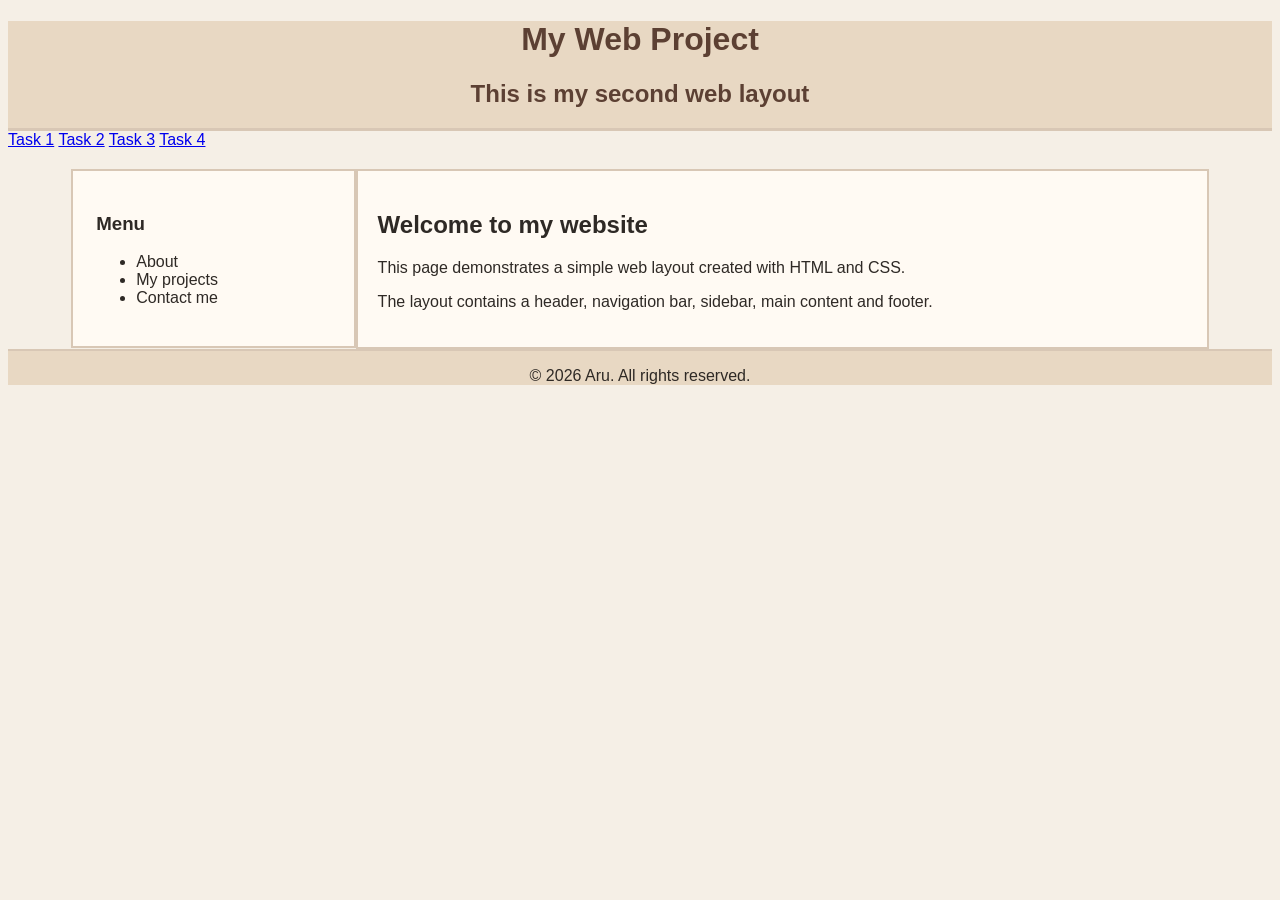
<file: index.html>
<!DOCTYPE html>
<html lang="en">
<head>
    <meta charset="UTF-8">
    <title>Task 2 - Layout</title>
    <link rel="stylesheet" href="styles.css">
</head>
<body>


<header>
    <h1>My Web Project</h1>
    <h2>This is my second web layout</h2>
</header>

<nav>
    <a href="task1/index.html">Task 1</a>
    <a href="index.html">Task 2</a>
    <a href="exercise1/index.html">Task 3</a>
    <a href="task4/index.html">Task 4</a>
</nav>

<div class="container">

    <aside class="sidebar">
        <h3>Menu</h3>

        <ul>
            <li>About</li>
            <li>My projects</li>
            <li>Contact me</li>
        </ul>
    </aside>

    <main class="main-content">
        <h2>Welcome to my website</h2>
        <p>
            This page demonstrates a simple web layout
            created with HTML and CSS.
        </p>
        <p>
            The layout contains a header, navigation bar,
            sidebar, main content and footer.
        </p>
    </main>
</div>
<footer>
    <p>© 2026 Aru. All rights reserved.</p>
</footer>
</body>
</html>
</file>
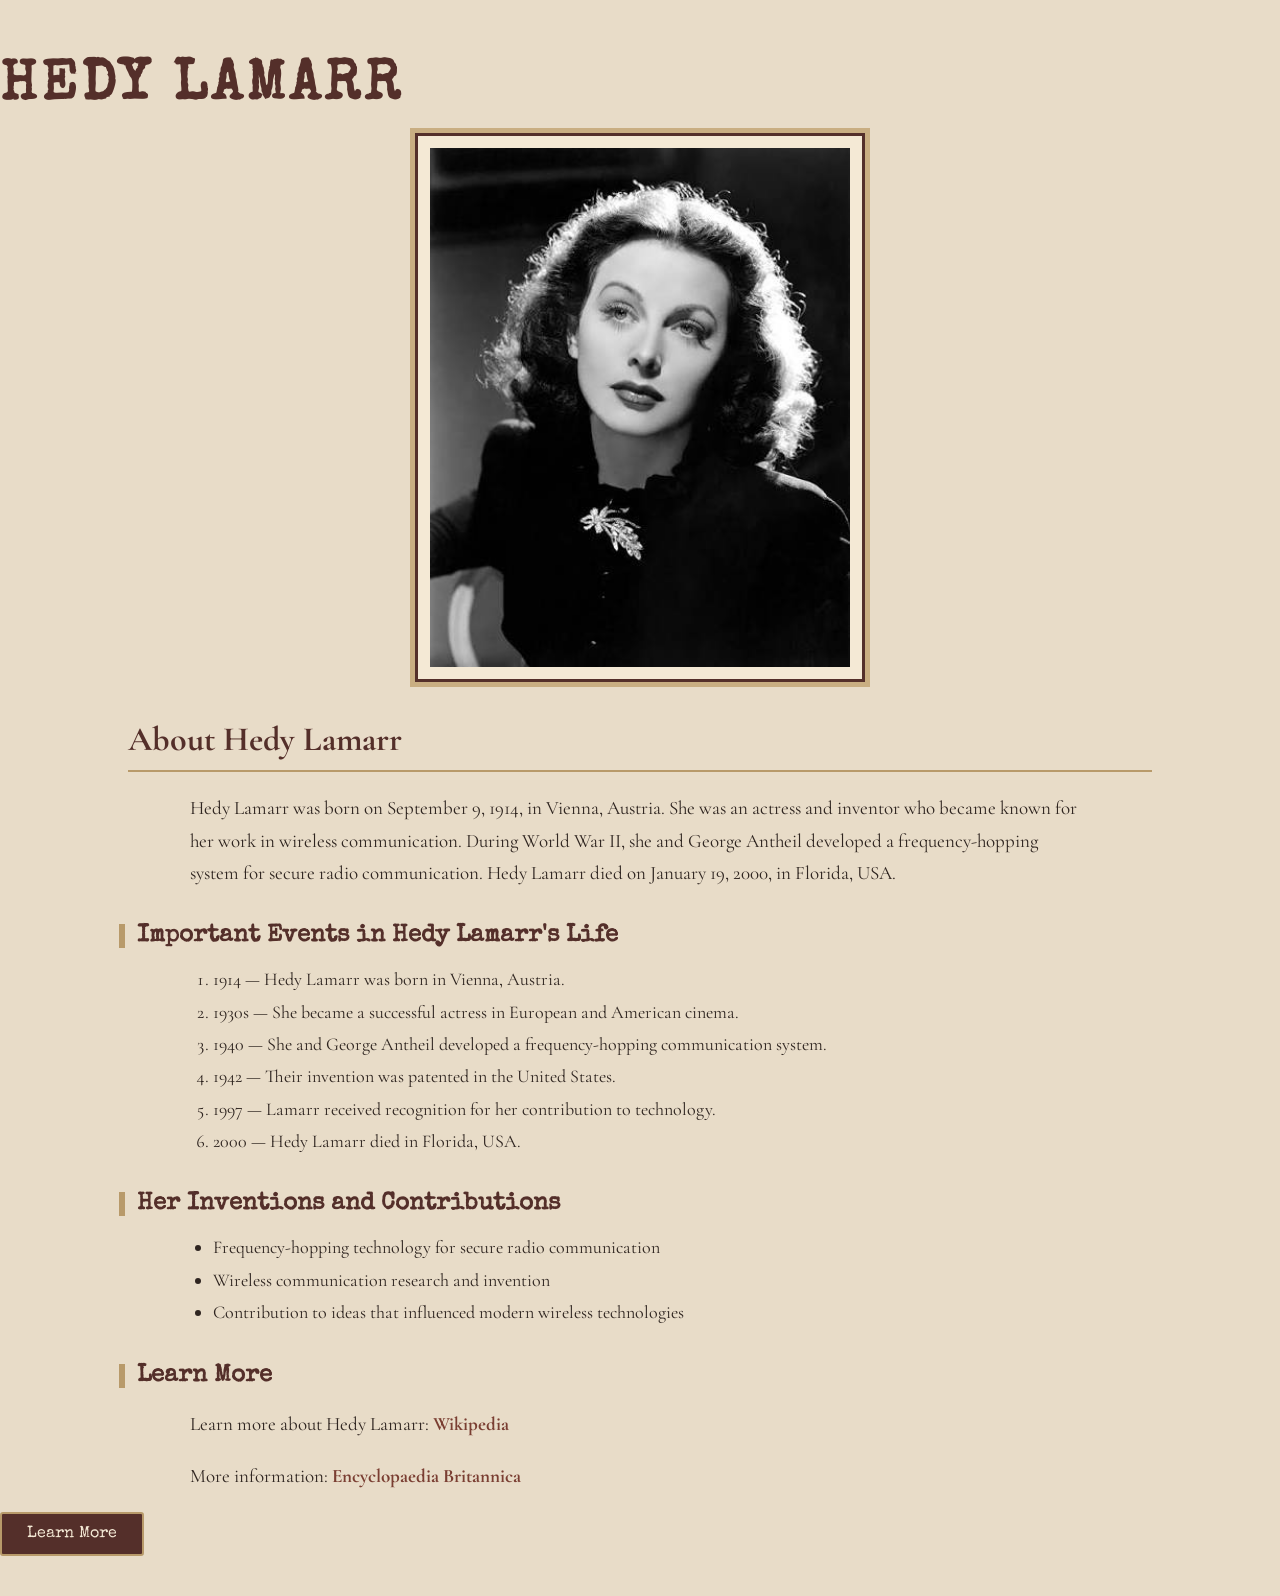
<file: exercise1/index.html>
<!DOCTYPE html>
<html lang="en">
<head>
    <meta charset="UTF-8">
    <title>Hedy Lamarr - Tribute Page</title>

  <link href="https://fonts.googleapis.com/css2?family=Cormorant+Garamond:wght@400;500;600;700&family=Special+Elite&display=swap" rel="stylesheet">

  <link rel="stylesheet" href="styles.css">
</head>
<body>
<h1>Hedy Lamarr</h1>

<img src="Heddy%20Lamarr.jpg" alt="Portrait of Hedy Lamarr">
<h2>About Hedy Lamarr</h2>
<p>Hedy Lamarr was born on September 9, 1914, in Vienna, Austria.
She was an actress and inventor who became known for her work in wireless communication.
    During World War II, she and George Antheil developed a frequency-hopping system for secure radio communication.
Hedy Lamarr died on January 19, 2000, in Florida, USA.</p>

<h3>Important Events in Hedy Lamarr's Life</h3>
<ol>
  <li>1914 — Hedy Lamarr was born in Vienna, Austria.</li>
  <li>1930s — She became a successful actress in European and American cinema.</li>
  <li>1940 — She and George Antheil developed a frequency-hopping communication system.</li>
  <li>1942 — Their invention was patented in the United States.</li>
  <li>1997 — Lamarr received recognition for her contribution to technology.</li>
  <li>2000 — Hedy Lamarr died in Florida, USA.</li>

</ol>
<h3>Her Inventions and Contributions</h3>
<ul>
  <li>Frequency-hopping technology for secure radio communication</li>
  <li>Wireless communication research and invention</li>
  <li>Contribution to ideas that influenced modern wireless technologies</li>
</ul>
<h3>Learn More</h3>
<p>
  Learn more about Hedy Lamarr:
  <a href="https://en.wikipedia.org/wiki/Hedy_Lamarr">Wikipedia</a>
</p>
<p>
  More information:
  <a href="https://www.britannica.com/biography/Hedy-Lamarr">Encyclopaedia Britannica</a>
</p>
<a href="https://en.wikipedia.org/wiki/Hedy_Lamarr">
  <button>Learn More</button>
</a>
</body>
</html>
</file>
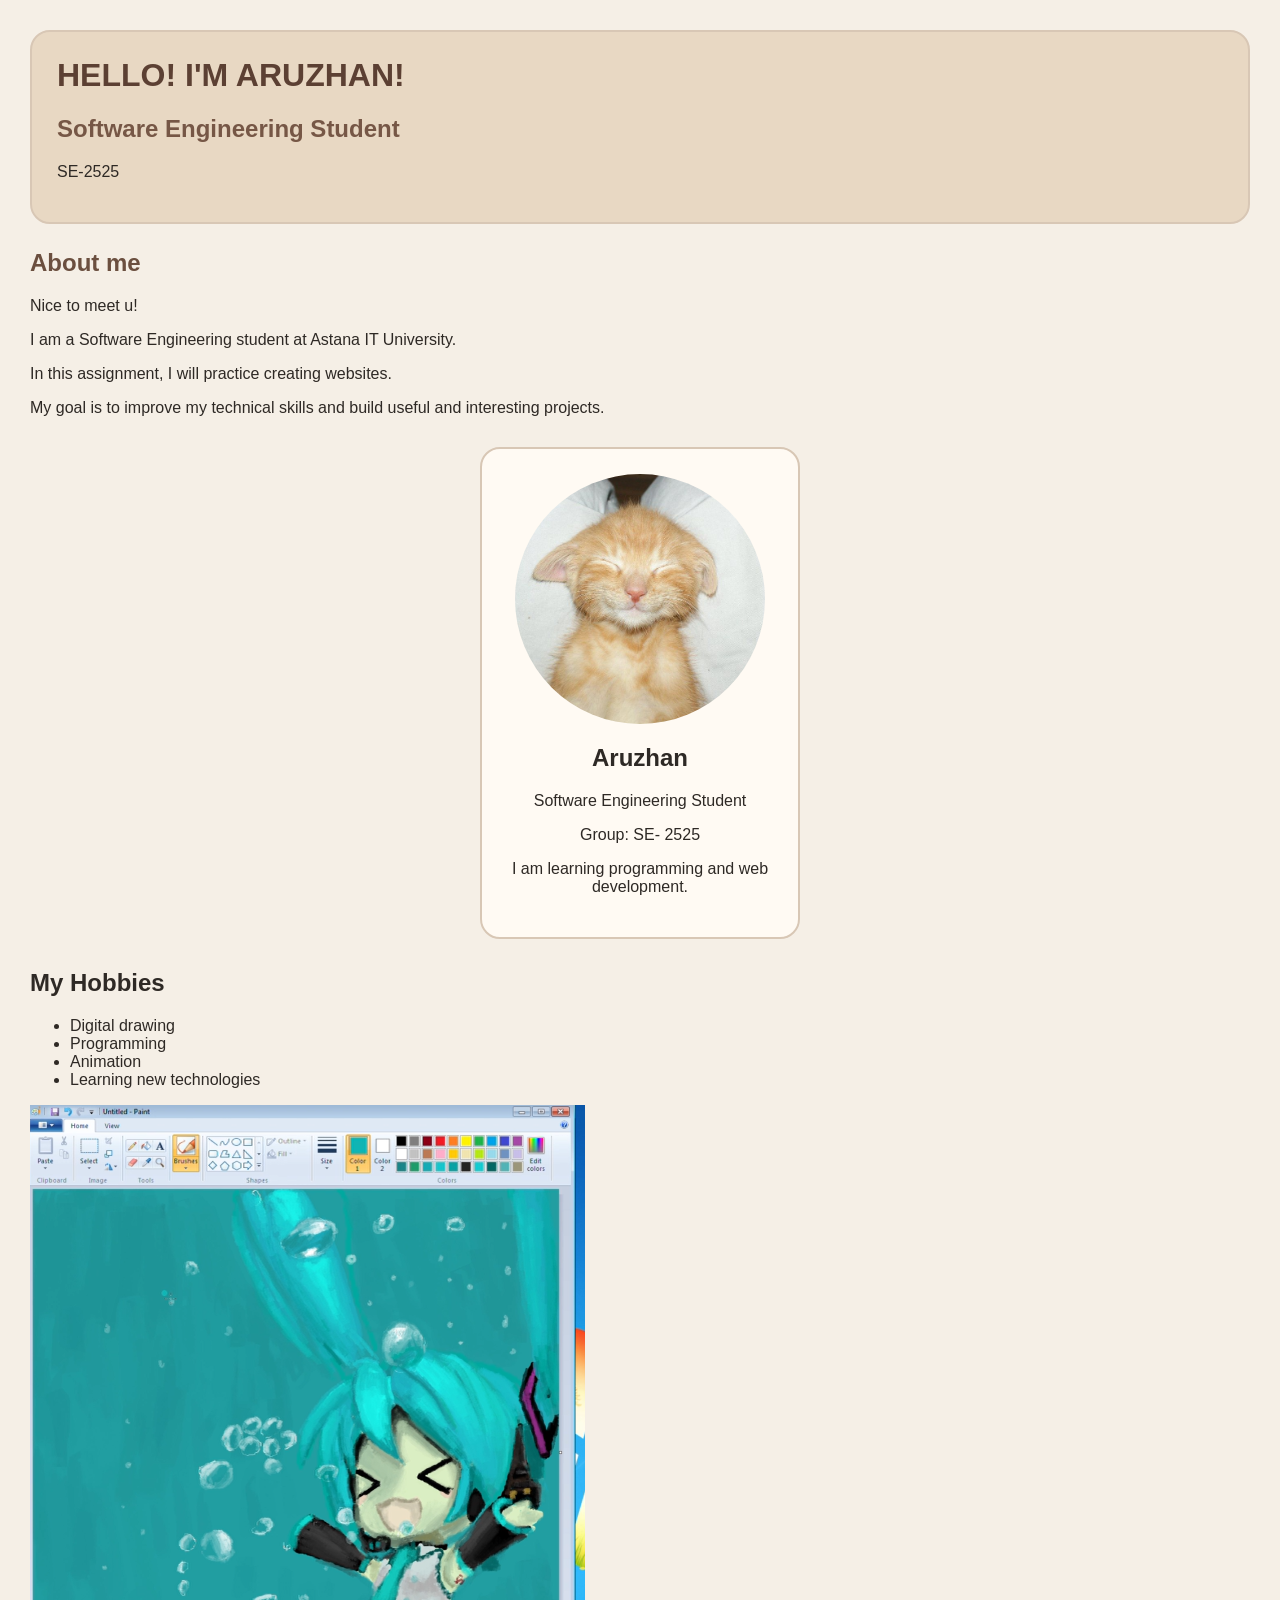
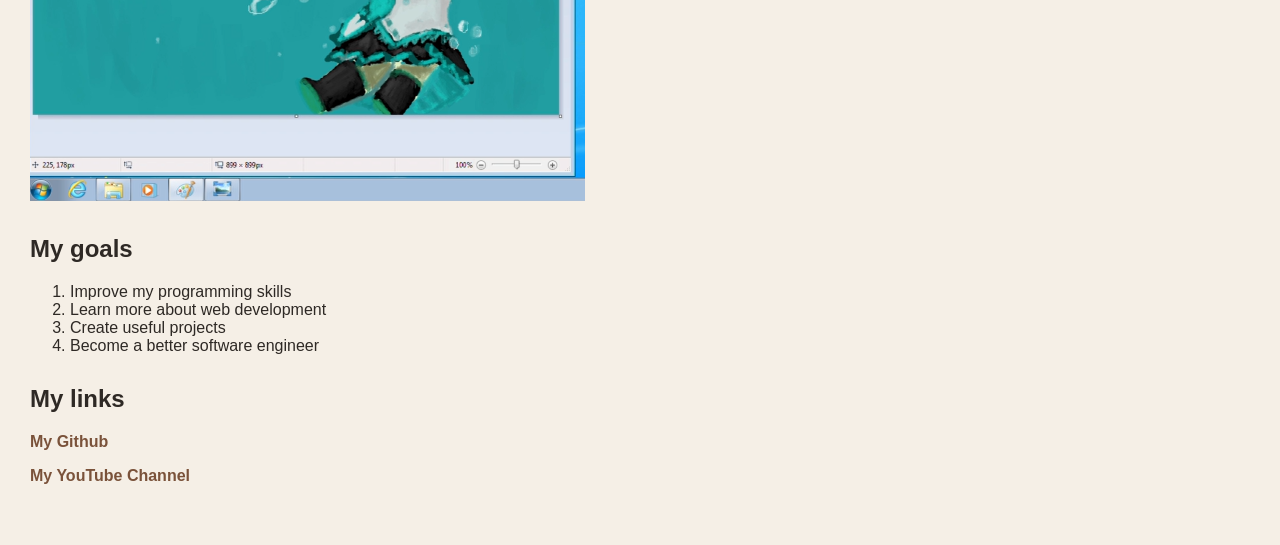
<file: task1/index.html>
<!DOCTYPE html>
<html lang="en">
<head>
    <meta charset="UTF-8">
    <meta name="viewport" content="width=device-width, initial-scale=1.0">
    <title>My PW</title>
    <link rel="stylesheet" type="text/css" href="styles.css">

</head>

<body>
    <header>
<h1>HELLO! I'M ARUZHAN! </h1>
<h2> Software Engineering Student</h2>
<p>SE-2525</p>
    </header>
<section>
    <h2 id="about-title">About me</h2>
    <p>Nice to meet u! </p>
       <p> I am a Software Engineering student at Astana IT University.</p>
        <p> In this assignment, I will practice creating websites.
    </p>
    <p>
        My goal is to improve my technical skills
        and build useful and interesting projects.
    </p>
</section>

<section class="profile-card">

    <img src= "profile.jpg"
         alt="Profile photo"
                                                                                                  alt="Profile photo of me">
    <h2>Aruzhan</h2>
    <p>Software Engineering Student</p>
    <p>Group: SE- 2525</p>
    <p>I am learning programming and web development.</p>
</section>

<section class="hobbies">
    <h2>My Hobbies</h2>
    <ul>
        <li>Digital drawing</li>
        <li>Programming</li>
        <li>Animation</li>
        <li>Learning new technologies</li>

    </ul>

    <img src="draw.png" alt="My drawing process in MS Paint">
</section>

    <section class="goals">
        <h2>My goals</h2>

        <ol>
            <li>Improve my programming skills</li>
            <li>Learn more about web development</li>
            <li>Create useful projects</li>
            <li>Become a better software engineer</li>
        </ol>

    </section>

    <section>
    <h2>My links</h2>
    <p>
        <a href="https://github.com/AruzhM" target="_blank">My Github</a>
    </p>
        <a href=https://www.youtube.com/@Drawithpaint/videos" target="_blank">My YouTube Channel</a>
        </p>
    </section>

</body>
</html>
</file>
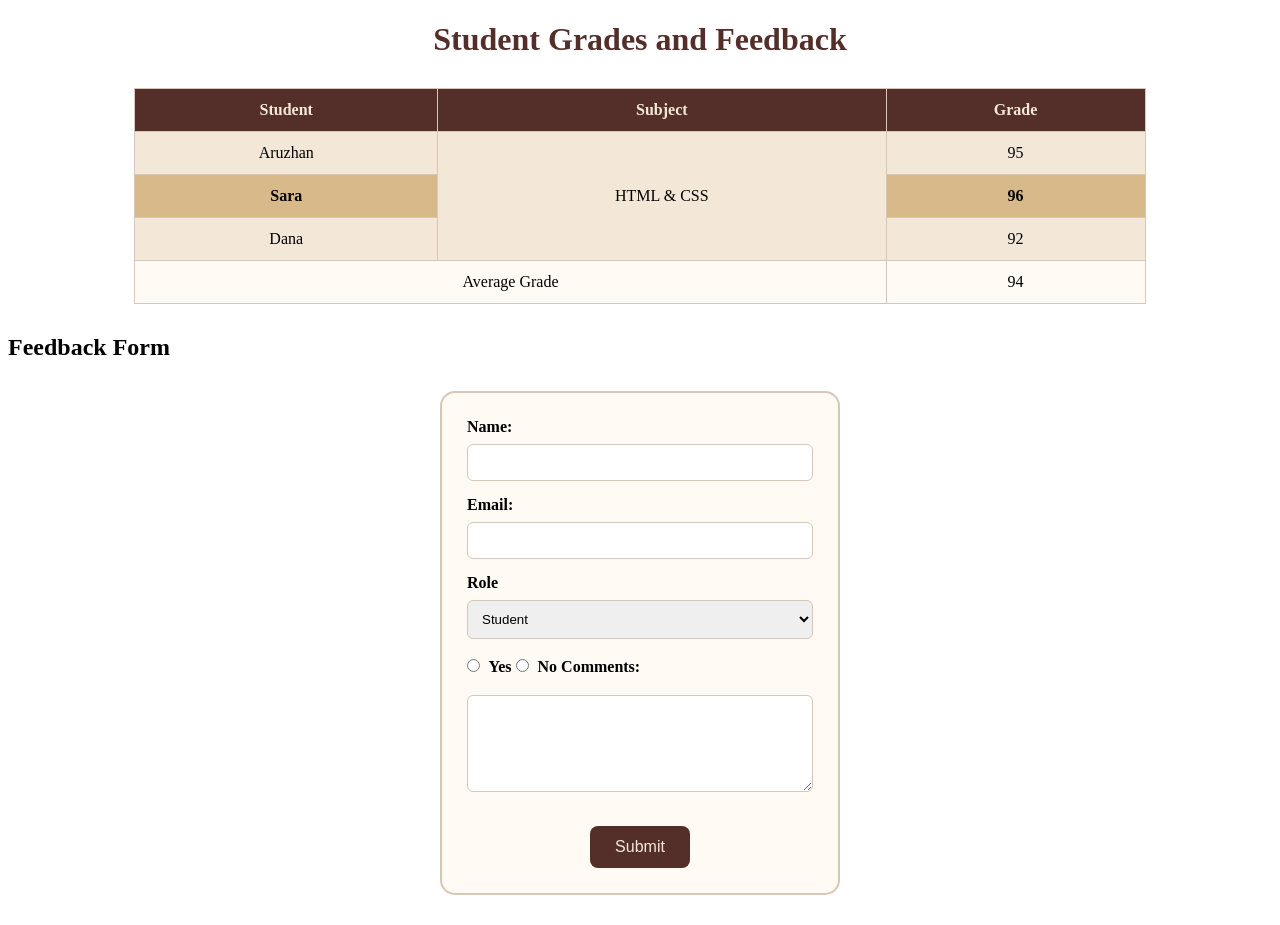
<file: task4/index.html>
<!DOCTYPE html>
<html lang="en">
<head>
    <meta charset="UTF-8">
    <title>Task 4 - Table and Form</title>
    <link rel="stylesheet" href="styles.css">
</head>
<body>
<h1 id="page-title">Student Grades and Feedback</h1>
<table>
    <tr>
        <th>Student</th>
        <th>Subject</th>
        <th>Grade</th>
    </tr>

    <tr>
        <td>Aruzhan</td>
        <td rowspan="3">HTML & CSS</td>
        <td>95</td>
    </tr>

    <tr class="highlight">
        <td>Sara</td>
        <td>96</td>
    </tr>

    <tr>
        <td>Dana</td>
        <td>92</td>
    </tr>
    <tr>
        <td colspan="2">Average Grade</td>
        <td>94</td>
    </tr>

</table>
<h2>Feedback Form</h2>
<form id="feedback-form" class="feedback-form">
    <label for="name">Name:</label>
    <input type="text" id="name" name="name">

    <label for="email">Email:</label>
    <input type="email" id="email" name="email">

    <label for="role">Role</label>
    <select id="role" name="role">

        <option value="student">Student</option>
        <option value="teacher">Teacher</option>
        <option value="guest">Guest</option>
    </select>

    <label>
        <input type="radio" name="course" value="yes">
        Yes
        </label>

    <label>
        <input type="radio" name="course" value="no">
        No
    </label>

    <label for="comments">Comments:</label>
    <textarea id="comments" name="comments" rows="5"></textarea>
    <button type="submit">Submit</button>
</form>

</body>
</html>
</file>
<file: styles.css>
body {
    margin 0;
    font-family: Arial,sans-serif;
    background-color: #F5EFE6;
    color: #2E2925;
}

header {
background-color: #E8D8C3;
color: #5C4033;
text-align: center;
border-bottom: 3px solid #D8C7B5;
}

naw {
background-color: #5C4033
padding: 15px;
text-align center;
}


naw a {
color: #FFF8Ef;
text-decoration: none;
margin: 0 15px;
font-weight: bold;
}


nav a:hover {
    color: #E8C39E;
}

.container {
    width: 90%;
    margin: 20px auto;
}

.sidebar{
float: left;
width: 25%;
background-color: #FFFAF3;
padding: 23px;
border: 2px solid #D8C7B5;
box-sizing: border-box;
}

.main-content {
    float: right;
    width: 75%;
    background-color: #FFFAF3;
    padding: 20px;
    border: 2px solid #D8C7B5;
    box-sizing: border-box;
}

footer {
    clear: both;
    background-color: #E8D8C3;
    padding 20px;
    margin-top: 20px;
    text-align: center;
    border-top: 2px solid #D8C7B5;
}
</file>
<file: exercise1/styles.css>
body {
    margin: 0;
    background-color: #E8DCC8;
    color: #2F2520;
    font-family: "Cormorant Garamond", serif;
    padding: 20px 0 40px;
}
h1 {
    text-aligin: center;
    font-family: "Special Elite", monospase;
    font-size: 56px;
    letter-spacing: 4px;
    text-transform: uppercase;
    color: #542F2A;
    margin: 40px 0 20px;
}


img {
    display: block;
    width: 420px;
    max-width: 90%;
    margin: 20px auto;
    border: 12px solid #F4E9D5;
    outline: 3px solid #542F2A;
    box-shadow: 0 0 0 8px #C9AE82;
}


h2 {
    text-aligin center;
    font-size: 34px;
    color: #542F2A;
    border-bottom: 2px solid #B89A6A;
    padding-bottom: 10px;
     margin: 40px auto 20px;
      width: 80%;
}


h3 {
   font-family: "Special Elite", monospase;
   font-size: 24px;
    color: #542F2A;
    border-left: 6px solid #B89A6A;
    padding-left: 12px;
    margin: 35px auto 15px;
    width: 80%;
}

p {
    width 80%;
    max-width: 900px;
    margin: 20px auto;
    font-size: 19px;
    line-height: 1.7;
}


ol {
    width: 80%;
    max-width: 900px;
    margin: 15px auto;
    padding-left: 45px;
    font-size: 18px;
    line-height: 1.8;
}

ul {
    width: 80%;
    max-width: 900px;
    margin: 15px auto;
    padding-left: 45px;
    font-size: 18px;
    line-height: 1.8;
}

a {
    color: #7A3E32;
    font-weight: bold;
    text-decoration: none;
}

a:hover {
    color: #B06F45;
    text-decoration: underline;
}

button {
    background-color: #542F2A;
    color: #F4E9D5;
    border: 2px solid #B89A6A;
    padding: 12px 25px;
    font-family: "Special Elite", monospace;
    font-size: 16px;
    cursor: pointer;
    border-radius: 3px;
}

button:hover {
    background-color: #7A3E32;
}
</file>
<file: task1/styles.css>
body {
    background-color: #F5EFE6;
    color: #2E2925;
    font-family: Arial, sans-serif;
    font-size: 16px;
    margin: 0;
    padding: 30px;
}

.profile-card {
    background-color: #fffaf3;
    width: 320px;
    padding: 25px;
    margin: 30px auto;
    text-align: center;
    border: 2px solid #d8c7b5;
    border-radius: 20px;
    box-sizing: border-box;
}
.profile-card img {
    width: 250px;
    max-width: 100%;
    height: 250px;
    object-fit: cover;
    border-radius: 50%;
    display: block;
    margin: 0 auto;

}
header {
    background-color: #E8D8C3;
    padding: 25px;
    border-radius: 20px;
    margin-bottom: 25px;
    border: 2px solid #D8C7B5;
}
header h1 {
    color: #5C4033;
    margin-top: 0;
}
header h2 {
    color: #765746;
}

section {
    margin-bottom: 30px;
}
a {
    color: #7A523A;
    text-decoration: none;
    font-weight: bold;
    margin-right: 15px;
}

a:hover {
    color: #B06F45;
    text-decoration: underline;
}
#about-title {
    color: #6B4F3F;
}
</file>
<file: task4/styles.css>
table {
    width: 80%;
    margin: 30px auto;
    border-collapse: collapse;
    background-color: #FFFAF3;
}

th, td {
    border: 1px solid #D8C7B5;
    padding: 12px;
    text-align: center;
}
th {
    background-color: #542F2A;
    color: #F4E9D5;
}

tr:nth-child(even) {
    background-color: #F3E8D7;
}

.highlight {
    background-color: #D8B98A;
    font-weight: bold;
}

.feedback-form {
    width: 400px;
    margin: 30px auto;
    padding: 25px;
    background-color: #FFFAF3;
    border: 2px solid #D8C7B5;
    border-radius: 15px;
    box-sizing: border-box;
}

#page-title {
    text-align: center;
    color: #542F2A;
}

.feedback-form input,
.feedback-form select,
.feedback-form textarea {
    width: 100%;
    padding: 10px;
    margin: 8px 0 15px;
    border: 1px solid #D8C7B5;
    border-radius: 6px;
    box-sizing: border-box;
}

.feedback-form label {
    font-weight: bold;
}


.feedback-form input[type="radio"] {
    width: auto;
    margin: 5px 5px 15px 0;
}

.feedback-form p {
    font-weight: bold;
}


.feedback-form button {
display: block;
margin: 15px auto 0;
background-color: #542F2A;
color: #F4E9D5;
border: none;
padding: 12px 25px;
border-radius: 8px;
cursor: pointer;
font-size: 16px;
}

.feedback-form button:hover {
    background-color: #7A3E32;
}
</file>
